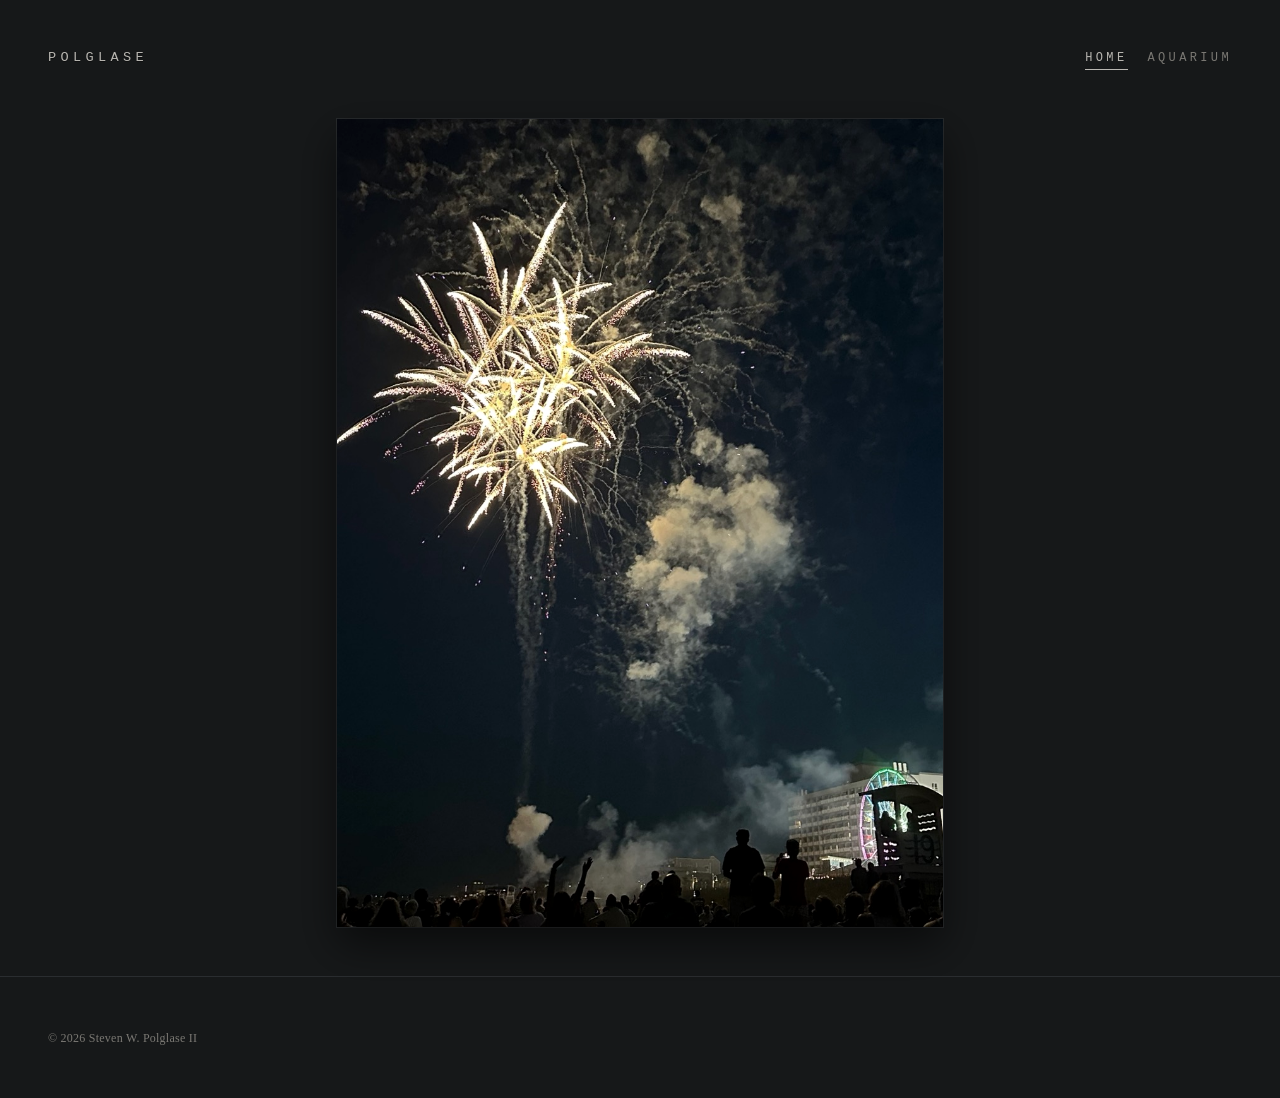
<file: index.html>
<!DOCTYPE html>
<html lang="en">
<head>
  <meta charset="utf-8">
  <meta name="viewport" content="width=device-width, initial-scale=1">
  <title>Polglase</title>
  <link rel="stylesheet" href="/styles.css">
</head>
<body>
  <header class="masthead">
    <a class="wordmark" href="/">Polglase</a>
    <nav class="tabs" aria-label="Sections">
      <a class="tabs__tab is-active" href="/" aria-current="page">Home</a>
      <a class="tabs__tab" href="/aquarium">Aquarium</a>
    </nav>
  </header>

  <main class="frame">
    <figure>
      <img src="/assets/IMG_3062.jpeg" alt="">
    </figure>
  </main>

  <footer class="colophon">
    <small>&copy; <time datetime="2026">2026</time> Steven W. Polglase II</small>
  </footer>
</body>
</html>
</file>
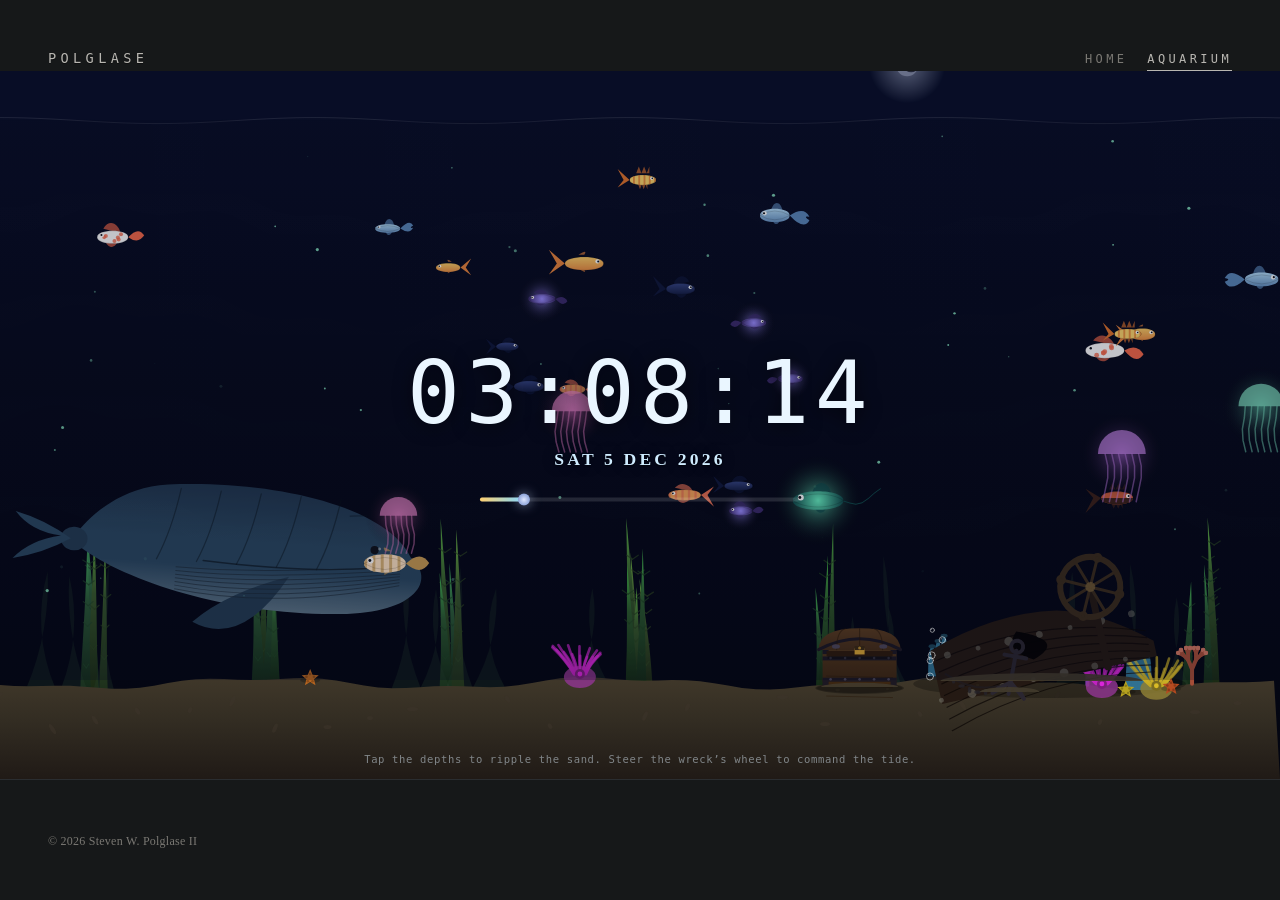
<file: aquarium/index.html>
<!DOCTYPE html>
<html lang="en">
<head>
  <meta charset="utf-8">
  <meta name="viewport" content="width=device-width, initial-scale=1">
  <title>Aquarium — Polglase</title>
  <link rel="stylesheet" href="/styles.css">
  <link rel="stylesheet" href="/assets/aquarium.css">
</head>
<body>
  <header class="masthead">
    <a class="wordmark" href="/">Polglase</a>
    <nav class="tabs" aria-label="Sections">
      <a class="tabs__tab" href="/">Home</a>
      <a class="tabs__tab is-active" href="/aquarium" aria-current="page">Aquarium</a>
    </nav>
  </header>

  <main class="aq-stage">
    <canvas id="aq" class="aq-canvas"></canvas>

    <div id="aq-clock" class="aq-clock" aria-live="polite">
      <div class="aq-clock__time" id="aq-time">00:00:00</div>
      <div class="aq-clock__date" id="aq-date"></div>
      <div class="aq-clock__ring" aria-hidden="true">
        <div class="aq-clock__fill" id="aq-fill"></div>
        <div class="aq-clock__glyph" id="aq-glyph-ring"></div>
      </div>
    </div>

    <div id="aq-helm" class="aq-helm" hidden>
      <div class="aq-helm__card">
        <div class="aq-helm__title">Helm of Tides</div>
        <div class="aq-helm__dial" id="aq-dial">
          <div class="aq-helm__dial-face">
            <span class="aq-helm__mark" style="--a:0deg">12</span>
            <span class="aq-helm__mark" style="--a:90deg">3</span>
            <span class="aq-helm__mark" style="--a:180deg">6</span>
            <span class="aq-helm__mark" style="--a:270deg">9</span>
            <div class="aq-helm__glyph" id="aq-glyph"></div>
          </div>
          <div class="aq-helm__knob" id="aq-knob"></div>
        </div>
        <div class="aq-helm__speeds" role="group" aria-label="Time speed">
          <button class="aq-helm__speed is-on" data-speed="1">1×</button>
          <button class="aq-helm__speed" data-speed="60">60×</button>
          <button class="aq-helm__speed" data-speed="2880">Sun</button>
        </div>
        <button class="aq-helm__release" id="aq-release">Release the helm</button>
      </div>
    </div>

    <p class="aq-hint" id="aq-hint">Tap the depths to ripple the sand. Steer the wreck&rsquo;s wheel to command the tide.</p>
  </main>

  <footer class="colophon">
    <small>&copy; <time datetime="2026">2026</time> Steven W. Polglase II</small>
  </footer>

  <script type="module" src="/assets/aquarium.js"></script>
</body>
</html>
</file>
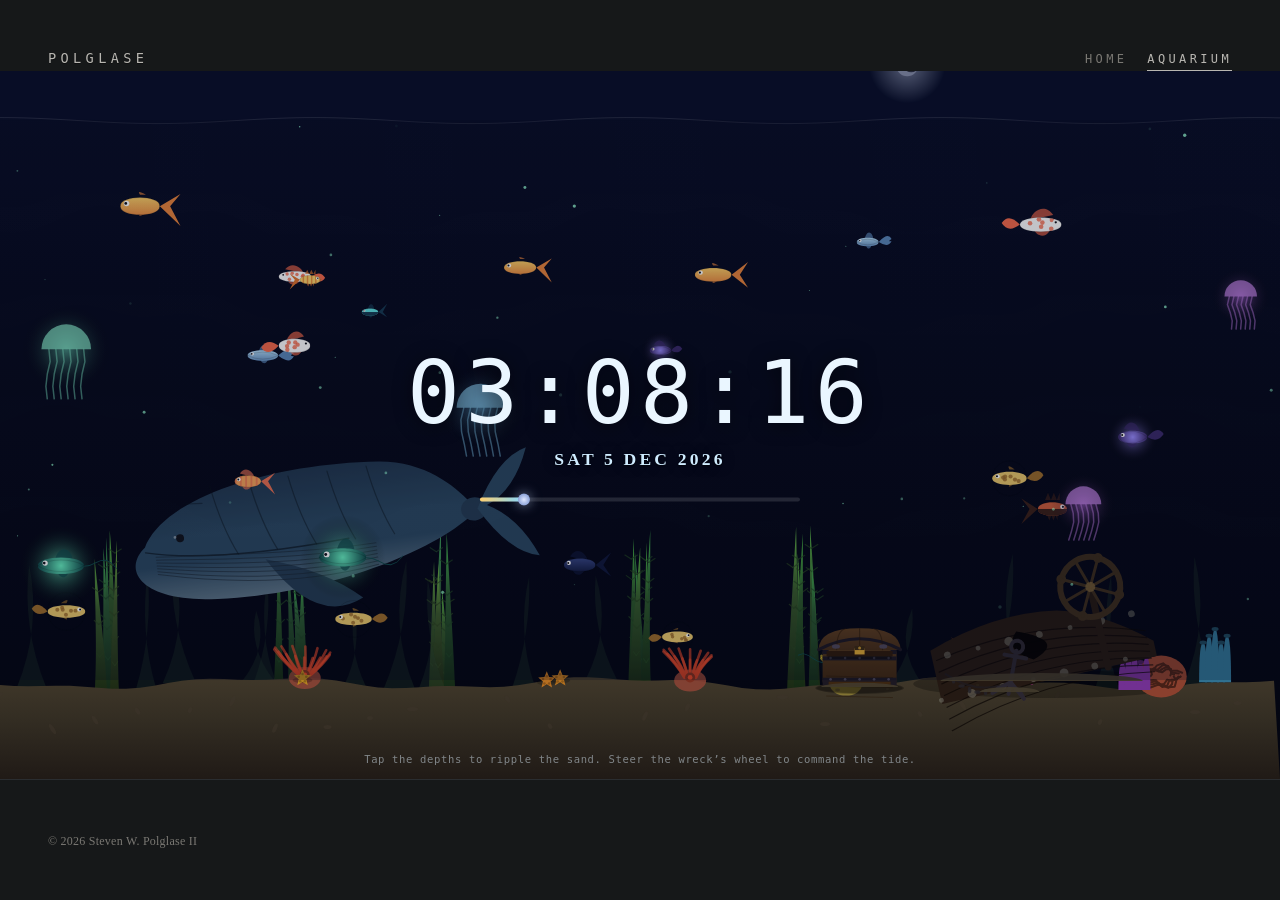
<file: aquarium.html>
<!DOCTYPE html>
<html lang="en">
<head>
  <meta charset="utf-8">
  <meta name="viewport" content="width=device-width, initial-scale=1">
  <title>Aquarium — Polglase</title>
  <link rel="stylesheet" href="/styles.css">
  <link rel="stylesheet" href="/assets/aquarium.css">
</head>
<body>
  <header class="masthead">
    <a class="wordmark" href="/">Polglase</a>
    <nav class="tabs" aria-label="Sections">
      <a class="tabs__tab" href="/">Home</a>
      <a class="tabs__tab is-active" href="/aquarium" aria-current="page">Aquarium</a>
    </nav>
  </header>

  <main class="aq-stage">
    <canvas id="aq" class="aq-canvas"></canvas>

    <div id="aq-clock" class="aq-clock" aria-live="polite">
      <div class="aq-clock__time" id="aq-time">00:00:00</div>
      <div class="aq-clock__date" id="aq-date"></div>
      <div class="aq-clock__ring" aria-hidden="true">
        <div class="aq-clock__fill" id="aq-fill"></div>
        <div class="aq-clock__glyph" id="aq-glyph-ring"></div>
      </div>
    </div>

    <div id="aq-helm" class="aq-helm" hidden>
      <div class="aq-helm__card">
        <div class="aq-helm__title">Helm of Tides</div>
        <div class="aq-helm__dial" id="aq-dial">
          <div class="aq-helm__dial-face">
            <span class="aq-helm__mark" style="--a:0deg">12</span>
            <span class="aq-helm__mark" style="--a:90deg">3</span>
            <span class="aq-helm__mark" style="--a:180deg">6</span>
            <span class="aq-helm__mark" style="--a:270deg">9</span>
            <div class="aq-helm__glyph" id="aq-glyph"></div>
          </div>
          <div class="aq-helm__knob" id="aq-knob"></div>
        </div>
        <div class="aq-helm__speeds" role="group" aria-label="Time speed">
          <button class="aq-helm__speed is-on" data-speed="1">1×</button>
          <button class="aq-helm__speed" data-speed="60">60×</button>
          <button class="aq-helm__speed" data-speed="2880">Sun</button>
        </div>
        <button class="aq-helm__release" id="aq-release">Release the helm</button>
      </div>
    </div>

    <p class="aq-hint" id="aq-hint">Tap the depths to ripple the sand. Steer the wreck&rsquo;s wheel to command the tide.</p>
  </main>

  <footer class="colophon">
    <small>&copy; <time datetime="2026">2026</time> Steven W. Polglase II</small>
  </footer>

  <script type="module" src="/assets/aquarium.js"></script>
</body>
</html>
</file>
<file: styles.css>
:root {
  --ink: #d8d6d1;
  --paper: #161819;
  --paper-raised: #1e2123;
  --line: #2a2d30;
  --muted: #7a7873;
  --accent: #b8b6b1;
  --shadow: 0 0 0 1px rgba(255,255,255,0.04), 0 18px 40px rgba(0,0,0,0.55);
  --pad: clamp(1rem, 5vw, 3rem);
}

* { box-sizing: border-box; }

html { -webkit-text-size-adjust: 100%; }

body {
  margin: 0;
  min-height: 100vh;
  display: grid;
  grid-template-rows: auto 1fr auto;
  background: var(--paper);
  color: var(--ink);
  font-family: ui-serif, Georgia, "Times New Roman", serif;
  line-height: 1.5;
  -webkit-font-smoothing: antialiased;
  text-rendering: optimizeLegibility;
}

.masthead {
  padding: var(--pad) var(--pad) 0;
  display: flex;
  align-items: baseline;
  justify-content: space-between;
  gap: 1rem;
  flex-wrap: wrap;
}

.wordmark {
  font-family: ui-monospace, "SF Mono", Menlo, Consolas, monospace;
  font-size: 0.85rem;
  letter-spacing: 0.32em;
  text-transform: uppercase;
  color: var(--accent);
  text-decoration: none;
  text-shadow: 0 1px 0 rgba(0,0,0,0.4);
}

.tabs {
  display: flex;
  gap: 1.25rem;
  font-family: ui-monospace, "SF Mono", Menlo, Consolas, monospace;
  font-size: 0.75rem;
  letter-spacing: 0.28em;
  text-transform: uppercase;
}

.tabs__tab {
  color: var(--muted);
  text-decoration: none;
  padding-bottom: 0.15em;
  border-bottom: 1px solid transparent;
  transition: color 0.2s, border-color 0.2s;
}

.tabs__tab:hover { color: var(--ink); }

.tabs__tab.is-active {
  color: var(--accent);
  border-bottom-color: var(--accent);
}

.frame {
  padding: var(--pad);
  display: flex;
  align-items: center;
  justify-content: center;
}

.frame figure {
  margin: 0;
  max-width: 38rem;
  background: var(--paper-raised);
  padding: 1px;
}

.frame img {
  max-width: 100%;
  height: auto;
  display: block;
  filter: contrast(1.03) saturate(0.92);
  box-shadow: var(--shadow);
}

.colophon {
  padding: var(--pad) var(--pad) var(--pad);
  border-top: 1px solid var(--line);
}

.colophon small {
  color: var(--muted);
  font-size: 0.75rem;
  letter-spacing: 0.02em;
}
</file>
<file: assets/aquarium.css>
/* Aquarium scene styling. Scoped under .aq-* / #aq- to avoid clashing. */

.aq-stage {
  position: relative;
  margin: 0;
  padding: 0;
  overflow: hidden;
  background: #02030a;
  touch-action: none;
  -webkit-user-select: none;
  user-select: none;
}

.aq-canvas {
  position: absolute;
  inset: 0;
  width: 100%;
  height: 100%;
  display: block;
  cursor: crosshair;
}

/* ——— Clock centerpiece ——— */
.aq-clock {
  position: absolute;
  top: 50%;
  left: 50%;
  transform: translate(-50%, -50%);
  text-align: center;
  pointer-events: none;
  z-index: 4;
  text-shadow: 0 2px 18px rgba(0, 0, 0, 0.55);
}

.aq-clock__time {
  font-family: ui-monospace, "SF Mono", Menlo, Consolas, monospace;
  font-size: clamp(2rem, 8vw, 5.5rem);
  letter-spacing: 0.06em;
  line-height: 1;
  color: var(--aq-clock-ink, #eaf6ff);
  transition: color 1.5s ease;
}

.aq-clock__date {
  margin-top: 0.5em;
  font-family: ui-serif, Georgia, serif;
  font-size: clamp(0.85rem, 2vw, 1.1rem);
  letter-spacing: 0.18em;
  font-weight: 600;
  text-transform: uppercase;
  color: var(--aq-clock-sub, #cfecff);
  text-shadow: 0 1px 2px rgba(0,0,0,0.65), 0 0 14px rgba(0,0,0,0.45);
  transition: color 1.5s ease;
}

/* hourly progress ring + sun/moon glyph */
.aq-clock__ring {
  position: relative;
  margin: 1.6rem auto 0;
  width: clamp(180px, 38vw, 320px);
  height: 4px;
  background: rgba(255, 255, 255, 0.12);
  border-radius: 4px;
  overflow: visible;
}
.aq-clock__fill {
  height: 100%;
  width: 0%;
  background: linear-gradient(90deg, #ffd070, #7fd8ff);
  border-radius: 4px;
  transition: background 1.5s ease;
}
.aq-clock__glyph {
  position: absolute;
  top: 50%;
  left: 0;
  width: 12px;
  height: 12px;
  margin: -6px;
  border-radius: 50%;
  background: radial-gradient(circle, #ffe6a0, #f2a83c);
  box-shadow: 0 0 12px rgba(255, 210, 120, 0.7);
  transition: background 0.8s ease, box-shadow 0.8s ease;
}

/* ——— Helm of Tides (ship's-wheel time control) ——— */
.aq-helm {
  position: absolute;
  z-index: 6;
  pointer-events: auto;
}
.aq-helm__card {
  display: flex;
  flex-direction: column;
  align-items: center;
  gap: 0.7rem;
  padding: 1rem 1.2rem 1.1rem;
  background: rgba(8, 12, 22, 0.82);
  border: 1px solid rgba(200, 220, 255, 0.18);
  border-radius: 14px;
  box-shadow: 0 18px 50px rgba(0, 0, 0, 0.6), inset 0 0 0 1px rgba(255, 255, 255, 0.04);
  backdrop-filter: blur(6px);
  transform: translate(-50%, -50%);
  animation: aq-rise 0.32s ease;
}
@keyframes aq-rise {
  from { opacity: 0; transform: translate(-50%, -46%) scale(0.94); }
  to   { opacity: 1; transform: translate(-50%, -50%) scale(1); }
}

.aq-helm__title {
  font-family: ui-monospace, Menlo, monospace;
  font-size: 0.7rem;
  letter-spacing: 0.34em;
  text-transform: uppercase;
  color: #b9d4e8;
}

.aq-helm__dial {
  position: relative;
  width: 150px;
  height: 150px;
  touch-action: none;
  cursor: grab;
}
.aq-helm__dial.is-grabbing { cursor: grabbing; }

.aq-helm__dial-face {
  position: absolute;
  inset: 0;
  border-radius: 50%;
  background:
    radial-gradient(circle at 50% 50%, rgba(60, 90, 120, 0.35), rgba(10, 16, 28, 0.6) 70%),
    conic-gradient(from -90deg, #2a3a52, #1a2740, #2a3a52, #1a2740, #2a3a52);
  border: 2px solid rgba(200, 220, 255, 0.25);
  box-shadow: inset 0 0 22px rgba(0, 0, 0, 0.55);
}
.aq-helm__mark {
  position: absolute;
  top: 50%;
  left: 50%;
  width: 1.6em;
  margin: -0.8em;
  text-align: center;
  transform: rotate(var(--a)) translateY(-58px) rotate(calc(var(--a) * -1));
  font-family: ui-monospace, Menlo, monospace;
  font-size: 0.7rem;
  color: #cde0ee;
  opacity: 0.8;
}
.aq-helm__glyph {
  position: absolute;
  top: 50%;
  left: 50%;
  width: 42px;
  height: 42px;
  margin: -21px;
  border-radius: 50%;
  background: radial-gradient(circle, #ffe6a0, #f2a83c);
  box-shadow: 0 0 18px rgba(255, 210, 120, 0.7);
  transition: background 0.6s, box-shadow 0.6s;
}
.aq-helm__knob {
  position: absolute;
  top: 50%;
  left: 50%;
  width: 18px;
  height: 18px;
  margin: -9px;
  border-radius: 50%;
  background: #ffd070;
  border: 2px solid rgba(255, 255, 255, 0.8);
  box-shadow: 0 2px 8px rgba(0, 0, 0, 0.5);
  transform: translate(0, -58px) rotate(0deg);
  transform-origin: 9px 67px;
  pointer-events: none;
}

.aq-helm__speeds {
  display: flex;
  gap: 0.4rem;
}
.aq-helm__speed {
  font-family: ui-monospace, Menlo, monospace;
  font-size: 0.72rem;
  letter-spacing: 0.12em;
  color: #8fa6b8;
  background: rgba(255, 255, 255, 0.04);
  border: 1px solid rgba(200, 220, 255, 0.15);
  border-radius: 999px;
  padding: 0.3em 0.85em;
  cursor: pointer;
  transition: color 0.15s, background 0.15s, border-color 0.15s;
}
.aq-helm__speed:hover { color: #e2f1fb; }
.aq-helm__speed.is-on {
  color: #061018;
  background: #ffd070;
  border-color: #ffd070;
}

.aq-helm__release {
  margin-top: 0.2rem;
  font-family: ui-monospace, Menlo, monospace;
  font-size: 0.68rem;
  letter-spacing: 0.18em;
  text-transform: uppercase;
  color: #9fb6c8;
  background: none;
  border: none;
  cursor: pointer;
  text-decoration: underline;
  text-decoration-color: rgba(159, 182, 200, 0.4);
}
.aq-helm__release:hover { color: #e2f1fb; }

/* ——— Hint ——— */
.aq-hint {
  position: absolute;
  bottom: 0.7rem;
  left: 50%;
  transform: translateX(-50%);
  margin: 0;
  z-index: 5;
  font-family: ui-monospace, Menlo, monospace;
  font-size: 0.66rem;
  letter-spacing: 0.06em;
  color: rgba(220, 235, 248, 0.5);
  text-align: center;
  pointer-events: none;
  transition: opacity 2s ease;
  max-width: 92vw;
}
.aq-hint.is-faded { opacity: 0; }

@media (max-width: 600px) {
  .aq-helm__dial { width: 124px; height: 124px; }
  .aq-helm__mark { transform: rotate(var(--a)) translateY(-48px) rotate(calc(var(--a) * -1)); }
  .aq-helm__knob { transform-origin: 9px 56px; transform: translate(0, -48px); }
}
</file>
